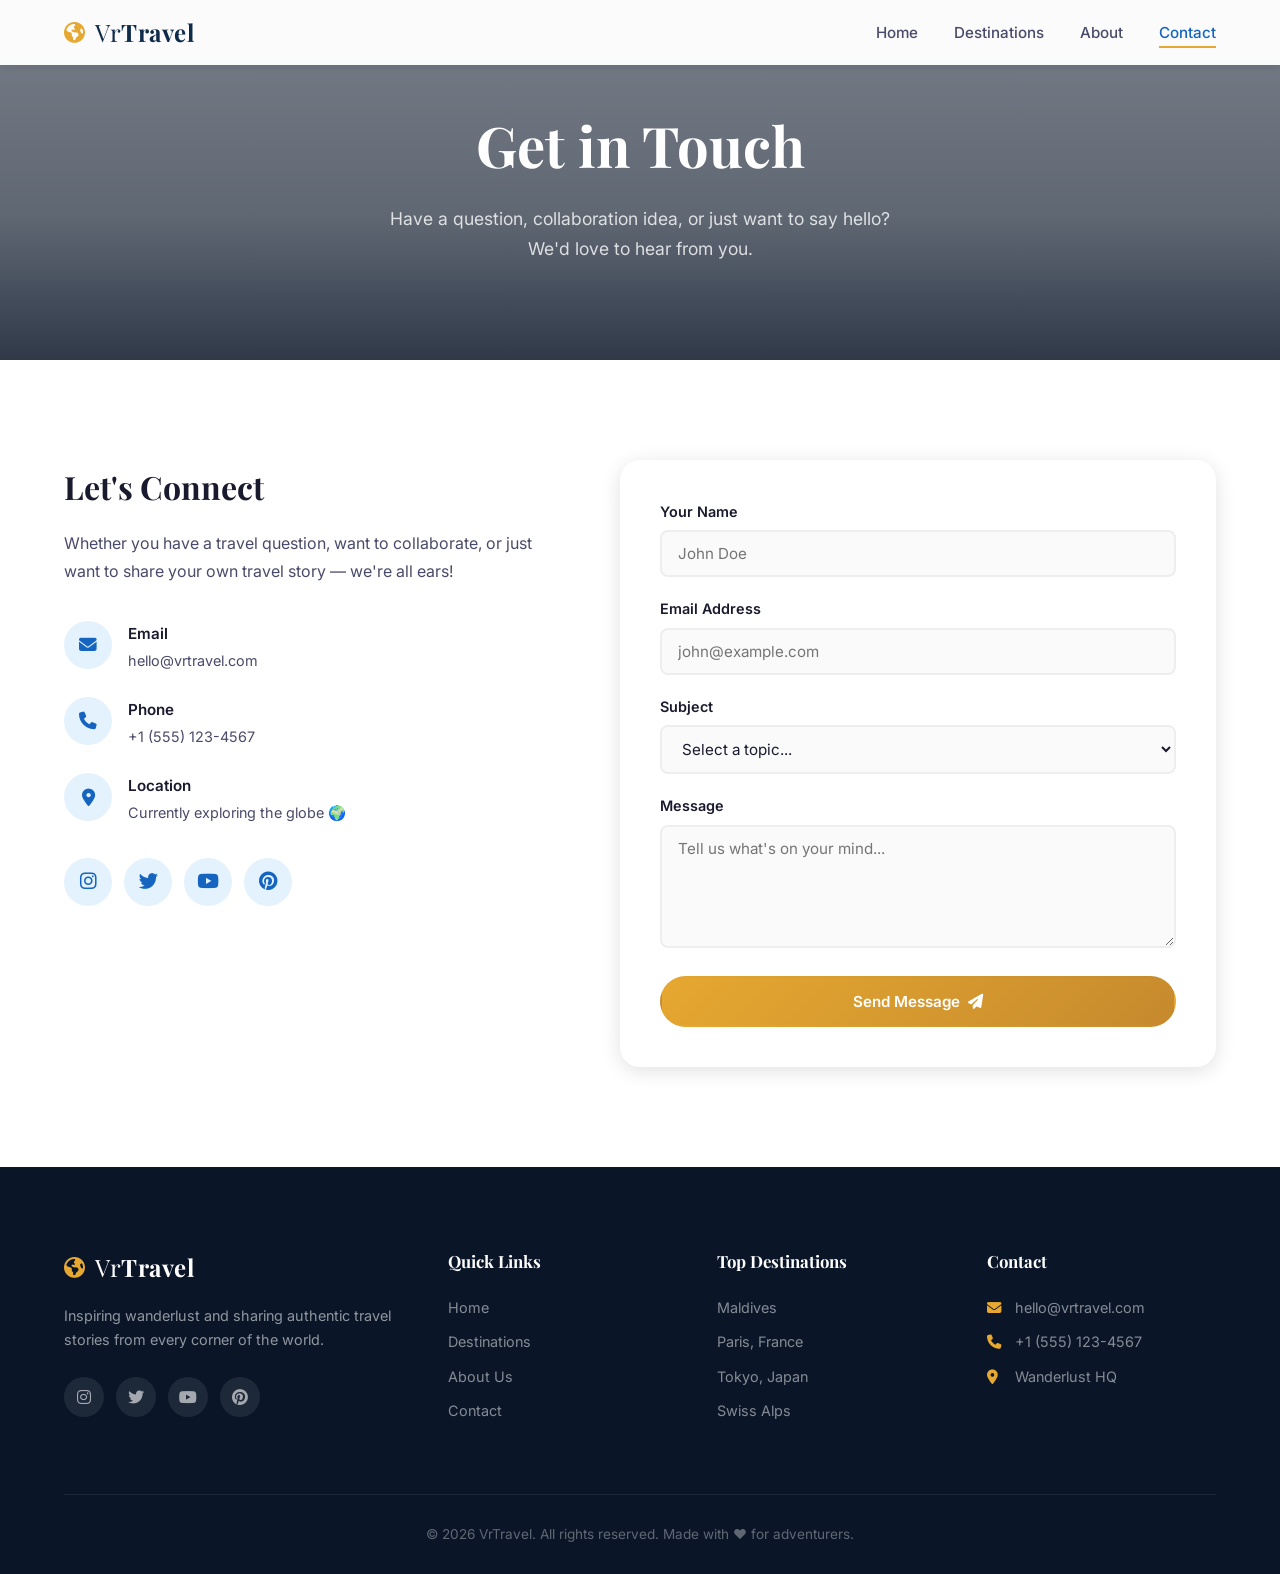
<file: contact.html>
<!DOCTYPE html>
<html lang="en">
<head>
    <meta charset="UTF-8">
    <meta name="viewport" content="width=device-width, initial-scale=1.0">
    <title>Contact — VrTravel</title>
    <link rel="stylesheet" href="css/styles.css">
    <link rel="preconnect" href="https://fonts.googleapis.com">
    <link href="https://fonts.googleapis.com/css2?family=Playfair+Display:wght@400;600;700&family=Inter:wght@300;400;500;600&display=swap" rel="stylesheet">
    <link rel="stylesheet" href="https://cdnjs.cloudflare.com/ajax/libs/font-awesome/6.5.0/css/all.min.css">
</head>
<body>

    <!-- Navigation -->
    <nav class="navbar navbar-solid" id="navbar">
        <div class="nav-container">
            <a href="index.html" class="logo">
                <i class="fas fa-globe-americas"></i>
                <span>Vr<strong>Travel</strong></span>
            </a>
            <ul class="nav-links" id="navLinks">
                <li><a href="index.html">Home</a></li>
                <li><a href="destinations.html">Destinations</a></li>
                <li><a href="about.html">About</a></li>
                <li><a href="contact.html" class="active">Contact</a></li>
            </ul>
            <button class="nav-toggle" id="navToggle" aria-label="Toggle menu">
                <span></span><span></span><span></span>
            </button>
        </div>
    </nav>

    <!-- Page Hero -->
    <header class="page-hero page-hero-small" style="background-image: url('https://images.unsplash.com/photo-1512100356356-de1b84283e18?w=1400&q=80')">
        <div class="hero-overlay"></div>
        <div class="page-hero-content">
            <h1>Get in Touch</h1>
            <p>Have a question, collaboration idea, or just want to say hello? We'd love to hear from you.</p>
        </div>
    </header>

    <!-- Contact Section -->
    <section class="section contact-section">
        <div class="container">
            <div class="contact-grid">
                <div class="contact-info">
                    <h2>Let's Connect</h2>
                    <p>Whether you have a travel question, want to collaborate, or just want to share your own travel story — we're all ears!</p>

                    <div class="contact-detail">
                        <div class="contact-icon"><i class="fas fa-envelope"></i></div>
                        <div>
                            <h4>Email</h4>
                            <p>hello@vrtravel.com</p>
                        </div>
                    </div>
                    <div class="contact-detail">
                        <div class="contact-icon"><i class="fas fa-phone"></i></div>
                        <div>
                            <h4>Phone</h4>
                            <p>+1 (555) 123-4567</p>
                        </div>
                    </div>
                    <div class="contact-detail">
                        <div class="contact-icon"><i class="fas fa-map-marker-alt"></i></div>
                        <div>
                            <h4>Location</h4>
                            <p>Currently exploring the globe 🌍</p>
                        </div>
                    </div>

                    <div class="social-links social-links-large">
                        <a href="#" aria-label="Instagram"><i class="fab fa-instagram"></i></a>
                        <a href="#" aria-label="Twitter"><i class="fab fa-twitter"></i></a>
                        <a href="#" aria-label="YouTube"><i class="fab fa-youtube"></i></a>
                        <a href="#" aria-label="Pinterest"><i class="fab fa-pinterest"></i></a>
                    </div>
                </div>

                <div class="contact-form-wrap">
                    <form class="contact-form" id="contactForm">
                        <div class="form-group">
                            <label for="name">Your Name</label>
                            <input type="text" id="name" name="name" placeholder="John Doe" required>
                        </div>
                        <div class="form-group">
                            <label for="email">Email Address</label>
                            <input type="email" id="email" name="email" placeholder="john@example.com" required>
                        </div>
                        <div class="form-group">
                            <label for="subject">Subject</label>
                            <select id="subject" name="subject">
                                <option value="">Select a topic...</option>
                                <option value="general">General Inquiry</option>
                                <option value="collaboration">Collaboration</option>
                                <option value="story">Share a Travel Story</option>
                                <option value="feedback">Feedback</option>
                            </select>
                        </div>
                        <div class="form-group">
                            <label for="message">Message</label>
                            <textarea id="message" name="message" rows="5" placeholder="Tell us what's on your mind..." required></textarea>
                        </div>
                        <button type="submit" class="btn btn-primary btn-full">Send Message <i class="fas fa-paper-plane"></i></button>
                    </form>
                </div>
            </div>
        </div>
    </section>

    <!-- Footer -->
    <footer class="footer">
        <div class="container">
            <div class="footer-grid">
                <div class="footer-brand">
                    <a href="index.html" class="logo">
                        <i class="fas fa-globe-americas"></i>
                        <span>Vr<strong>Travel</strong></span>
                    </a>
                    <p>Inspiring wanderlust and sharing authentic travel stories from every corner of the world.</p>
                    <div class="social-links">
                        <a href="#" aria-label="Instagram"><i class="fab fa-instagram"></i></a>
                        <a href="#" aria-label="Twitter"><i class="fab fa-twitter"></i></a>
                        <a href="#" aria-label="YouTube"><i class="fab fa-youtube"></i></a>
                        <a href="#" aria-label="Pinterest"><i class="fab fa-pinterest"></i></a>
                    </div>
                </div>
                <div class="footer-links">
                    <h4>Quick Links</h4>
                    <ul>
                        <li><a href="index.html">Home</a></li>
                        <li><a href="destinations.html">Destinations</a></li>
                        <li><a href="about.html">About Us</a></li>
                        <li><a href="contact.html">Contact</a></li>
                    </ul>
                </div>
                <div class="footer-links">
                    <h4>Top Destinations</h4>
                    <ul>
                        <li><a href="#">Maldives</a></li>
                        <li><a href="#">Paris, France</a></li>
                        <li><a href="#">Tokyo, Japan</a></li>
                        <li><a href="#">Swiss Alps</a></li>
                    </ul>
                </div>
                <div class="footer-links">
                    <h4>Contact</h4>
                    <ul>
                        <li><i class="fas fa-envelope"></i> hello@vrtravel.com</li>
                        <li><i class="fas fa-phone"></i> +1 (555) 123-4567</li>
                        <li><i class="fas fa-map-marker-alt"></i> Wanderlust HQ</li>
                    </ul>
                </div>
            </div>
            <div class="footer-bottom">
                <p>&copy; 2026 VrTravel. All rights reserved. Made with ❤️ for adventurers.</p>
            </div>
        </div>
    </footer>

    <script src="js/main.js"></script>
</body>
</html>
</file>
<file: css/styles.css>
/* ===== CSS Variables & Reset ===== */
:root {
    --ocean-deep: #0a1628;
    --ocean-dark: #0f2b4a;
    --ocean-mid: #1565c0;
    --ocean-light: #42a5f5;
    --ocean-pale: #e3f2fd;
    --sand-dark: #c68a2e;
    --sand-mid: #e6a830;
    --sand-light: #f5d78e;
    --sand-pale: #fef9e7;
    --white: #ffffff;
    --gray-50: #fafafa;
    --gray-100: #f5f5f5;
    --gray-200: #eeeeee;
    --gray-300: #e0e0e0;
    --gray-500: #9e9e9e;
    --gray-700: #616161;
    --gray-900: #212121;
    --text-primary: #1a1a2e;
    --text-secondary: #4a4a6a;
    --text-muted: #8888a0;
    --font-heading: 'Playfair Display', Georgia, serif;
    --font-body: 'Inter', -apple-system, BlinkMacSystemFont, sans-serif;
    --shadow-sm: 0 2px 8px rgba(0,0,0,0.08);
    --shadow-md: 0 4px 20px rgba(0,0,0,0.12);
    --shadow-lg: 0 8px 40px rgba(0,0,0,0.16);
    --shadow-xl: 0 16px 60px rgba(0,0,0,0.2);
    --radius-sm: 8px;
    --radius-md: 12px;
    --radius-lg: 20px;
    --radius-xl: 28px;
    --transition: 0.3s cubic-bezier(0.4, 0, 0.2, 1);
}

*, *::before, *::after {
    margin: 0;
    padding: 0;
    box-sizing: border-box;
}

html {
    scroll-behavior: smooth;
    font-size: 16px;
}

body {
    font-family: var(--font-body);
    color: var(--text-primary);
    background: var(--white);
    line-height: 1.7;
    overflow-x: hidden;
}

a {
    text-decoration: none;
    color: inherit;
    transition: var(--transition);
}

img {
    display: block;
    max-width: 100%;
    height: auto;
}

ul { list-style: none; }

.container {
    max-width: 1200px;
    margin: 0 auto;
    padding: 0 24px;
}

.section {
    padding: 100px 0;
}

/* ===== NAVBAR ===== */
.navbar {
    position: fixed;
    top: 0;
    left: 0;
    right: 0;
    z-index: 1000;
    padding: 20px 0;
    transition: var(--transition);
}

.navbar.scrolled,
.navbar-solid {
    background: rgba(255,255,255,0.97);
    backdrop-filter: blur(12px);
    box-shadow: var(--shadow-sm);
    padding: 12px 0;
}

.nav-container {
    max-width: 1200px;
    margin: 0 auto;
    padding: 0 24px;
    display: flex;
    align-items: center;
    justify-content: space-between;
}

.logo {
    display: flex;
    align-items: center;
    gap: 10px;
    font-size: 1.5rem;
    color: var(--white);
}

.navbar.scrolled .logo,
.navbar-solid .logo {
    color: var(--ocean-dark);
}

.logo i {
    color: var(--sand-mid);
    font-size: 1.3rem;
}

.logo span {
    font-family: var(--font-heading);
    font-weight: 400;
    letter-spacing: 0.5px;
}

.logo strong {
    font-weight: 700;
}

.nav-links {
    display: flex;
    gap: 36px;
}

.nav-links a {
    color: rgba(255,255,255,0.85);
    font-weight: 500;
    font-size: 0.95rem;
    padding: 6px 0;
    position: relative;
}

.navbar.scrolled .nav-links a,
.navbar-solid .nav-links a {
    color: var(--text-secondary);
}

.nav-links a::after {
    content: '';
    position: absolute;
    bottom: 0;
    left: 0;
    width: 0;
    height: 2px;
    background: var(--sand-mid);
    transition: var(--transition);
}

.nav-links a:hover,
.nav-links a.active {
    color: var(--white);
}

.navbar.scrolled .nav-links a:hover,
.navbar.scrolled .nav-links a.active,
.navbar-solid .nav-links a:hover,
.navbar-solid .nav-links a.active {
    color: var(--ocean-mid);
}

.nav-links a:hover::after,
.nav-links a.active::after {
    width: 100%;
}

/* Hamburger */
.nav-toggle {
    display: none;
    flex-direction: column;
    gap: 5px;
    background: none;
    border: none;
    cursor: pointer;
    padding: 4px;
}

.nav-toggle span {
    width: 24px;
    height: 2px;
    background: var(--white);
    transition: var(--transition);
    border-radius: 2px;
}

.navbar.scrolled .nav-toggle span,
.navbar-solid .nav-toggle span {
    background: var(--ocean-dark);
}

/* ===== HERO (Home) ===== */
.hero {
    position: relative;
    min-height: 100vh;
    display: flex;
    align-items: center;
    justify-content: center;
    text-align: center;
    color: var(--white);
    background: 
        url('https://images.unsplash.com/photo-1506929562872-bb421503ef21?w=1600&q=80')
        center/cover no-repeat;
}

.hero-overlay {
    position: absolute;
    inset: 0;
    background: linear-gradient(
        to bottom,
        rgba(10,22,40,0.55) 0%,
        rgba(10,22,40,0.65) 60%,
        rgba(10,22,40,0.85) 100%
    );
}

.hero-content {
    position: relative;
    z-index: 2;
    max-width: 720px;
    padding: 0 24px;
    animation: fadeUp 1s ease-out;
}

.hero-tag {
    display: inline-block;
    font-size: 0.95rem;
    font-weight: 500;
    letter-spacing: 2px;
    text-transform: uppercase;
    color: var(--sand-light);
    margin-bottom: 20px;
}

.hero h1 {
    font-family: var(--font-heading);
    font-size: clamp(2.5rem, 6vw, 4.2rem);
    font-weight: 700;
    line-height: 1.15;
    margin-bottom: 24px;
}

.hero-subtitle {
    font-size: 1.15rem;
    color: rgba(255,255,255,0.8);
    max-width: 540px;
    margin: 0 auto 36px;
    line-height: 1.8;
}

.hero-buttons {
    display: flex;
    gap: 16px;
    justify-content: center;
    flex-wrap: wrap;
}

.hero-scroll {
    position: absolute;
    bottom: 40px;
    left: 50%;
    transform: translateX(-50%);
    z-index: 2;
    display: flex;
    flex-direction: column;
    align-items: center;
    gap: 8px;
    color: rgba(255,255,255,0.6);
    font-size: 0.8rem;
    letter-spacing: 1px;
    text-transform: uppercase;
    animation: bounce 2s infinite;
}

/* ===== PAGE HERO (sub-pages) ===== */
.page-hero {
    position: relative;
    min-height: 50vh;
    display: flex;
    align-items: center;
    justify-content: center;
    text-align: center;
    color: var(--white);
    background: center/cover no-repeat;
}

.page-hero-small {
    min-height: 40vh;
}

.page-hero-content {
    position: relative;
    z-index: 2;
    animation: fadeUp 0.8s ease-out;
}

.page-hero-content h1 {
    font-family: var(--font-heading);
    font-size: clamp(2.2rem, 5vw, 3.5rem);
    font-weight: 700;
    margin-bottom: 12px;
}

.page-hero-content p {
    font-size: 1.1rem;
    color: rgba(255,255,255,0.8);
    max-width: 500px;
    margin: 0 auto;
}

/* ===== BUTTONS ===== */
.btn {
    display: inline-flex;
    align-items: center;
    gap: 8px;
    padding: 14px 32px;
    border-radius: var(--radius-xl);
    font-family: var(--font-body);
    font-size: 0.95rem;
    font-weight: 600;
    cursor: pointer;
    border: 2px solid transparent;
    transition: var(--transition);
}

.btn-primary {
    background: linear-gradient(135deg, var(--sand-mid), var(--sand-dark));
    color: var(--white);
    border-color: transparent;
}

.btn-primary:hover {
    background: linear-gradient(135deg, var(--sand-dark), #b07820);
    transform: translateY(-2px);
    box-shadow: 0 8px 24px rgba(230, 168, 48, 0.35);
}

.btn-outline {
    background: transparent;
    color: var(--white);
    border-color: rgba(255,255,255,0.4);
}

.btn-outline:hover {
    background: rgba(255,255,255,0.1);
    border-color: var(--white);
}

.btn-full {
    width: 100%;
    justify-content: center;
}

/* ===== SECTION HEADERS ===== */
.section-header {
    text-align: center;
    margin-bottom: 60px;
}

.section-tag {
    display: inline-block;
    font-size: 0.85rem;
    font-weight: 600;
    letter-spacing: 2px;
    text-transform: uppercase;
    color: var(--sand-dark);
    margin-bottom: 12px;
}

.section-header h2 {
    font-family: var(--font-heading);
    font-size: clamp(1.8rem, 4vw, 2.8rem);
    font-weight: 700;
    color: var(--text-primary);
    margin-bottom: 16px;
}

.section-desc {
    font-size: 1.05rem;
    color: var(--text-secondary);
    max-width: 560px;
    margin: 0 auto;
}

.section-cta {
    text-align: center;
    margin-top: 48px;
}

/* ===== FEATURED DESTINATIONS (Home) ===== */
.featured {
    background: var(--gray-50);
}

.destinations-grid {
    display: grid;
    grid-template-columns: repeat(3, 1fr);
    grid-template-rows: auto auto;
    gap: 20px;
}

.dest-card {
    position: relative;
    border-radius: var(--radius-md);
    overflow: hidden;
    cursor: pointer;
    aspect-ratio: 4 / 3;
}

.dest-card-large {
    grid-row: span 2;
    aspect-ratio: auto;
}

.dest-card img {
    width: 100%;
    height: 100%;
    object-fit: cover;
    transition: transform 0.6s ease;
}

.dest-card:hover img {
    transform: scale(1.08);
}

.dest-card-overlay {
    position: absolute;
    inset: 0;
    background: linear-gradient(to top, rgba(0,0,0,0.7) 0%, transparent 60%);
    display: flex;
    flex-direction: column;
    justify-content: flex-end;
    padding: 24px;
    color: var(--white);
    transition: var(--transition);
}

.dest-tag {
    display: inline-block;
    background: rgba(230, 168, 48, 0.9);
    padding: 4px 12px;
    border-radius: 20px;
    font-size: 0.75rem;
    font-weight: 600;
    text-transform: uppercase;
    letter-spacing: 1px;
    margin-bottom: 8px;
    width: fit-content;
}

.dest-card h3 {
    font-family: var(--font-heading);
    font-size: 1.3rem;
    font-weight: 600;
    margin-bottom: 4px;
}

.dest-card-large h3 {
    font-size: 1.6rem;
}

.dest-card p {
    font-size: 0.85rem;
    color: rgba(255,255,255,0.8);
}

/* ===== STORIES / BLOG ===== */
.stories-grid {
    display: grid;
    grid-template-columns: repeat(3, 1fr);
    gap: 30px;
}

.story-card {
    background: var(--white);
    border-radius: var(--radius-md);
    overflow: hidden;
    box-shadow: var(--shadow-sm);
    transition: var(--transition);
}

.story-card:hover {
    transform: translateY(-6px);
    box-shadow: var(--shadow-lg);
}

.story-img {
    position: relative;
    aspect-ratio: 16 / 10;
    overflow: hidden;
}

.story-img img {
    width: 100%;
    height: 100%;
    object-fit: cover;
    transition: transform 0.5s ease;
}

.story-card:hover .story-img img {
    transform: scale(1.05);
}

.story-category {
    position: absolute;
    top: 16px;
    left: 16px;
    background: var(--ocean-mid);
    color: var(--white);
    padding: 4px 14px;
    border-radius: 20px;
    font-size: 0.75rem;
    font-weight: 600;
    text-transform: uppercase;
    letter-spacing: 0.5px;
}

.story-body {
    padding: 24px;
}

.story-meta {
    display: flex;
    gap: 16px;
    font-size: 0.8rem;
    color: var(--text-muted);
    margin-bottom: 12px;
}

.story-meta i {
    margin-right: 4px;
}

.story-body h3 {
    font-family: var(--font-heading);
    font-size: 1.15rem;
    font-weight: 600;
    margin-bottom: 10px;
    line-height: 1.4;
    color: var(--text-primary);
}

.story-body p {
    font-size: 0.9rem;
    color: var(--text-secondary);
    margin-bottom: 16px;
    line-height: 1.6;
}

.read-more {
    font-size: 0.9rem;
    font-weight: 600;
    color: var(--ocean-mid);
}

.read-more:hover {
    color: var(--sand-dark);
}

/* ===== GALLERY CAROUSEL ===== */
.gallery-section {
    background: var(--ocean-deep);
    color: var(--white);
}

.gallery-section .section-tag {
    color: var(--sand-light);
}

.gallery-section .section-header h2 {
    color: var(--white);
}

.gallery-section .section-desc {
    color: rgba(255,255,255,0.65);
}

.gallery-carousel {
    position: relative;
    overflow: hidden;
    border-radius: var(--radius-lg);
}

.gallery-track {
    display: flex;
    transition: transform 0.5s cubic-bezier(0.4, 0, 0.2, 1);
}

.gallery-slide {
    min-width: 100%;
    aspect-ratio: 21 / 9;
    overflow: hidden;
}

.gallery-slide img {
    width: 100%;
    height: 100%;
    object-fit: cover;
}

.carousel-btn {
    position: absolute;
    top: 50%;
    transform: translateY(-50%);
    width: 48px;
    height: 48px;
    border-radius: 50%;
    background: rgba(255,255,255,0.15);
    backdrop-filter: blur(8px);
    border: 1px solid rgba(255,255,255,0.2);
    color: var(--white);
    font-size: 1rem;
    cursor: pointer;
    transition: var(--transition);
    display: flex;
    align-items: center;
    justify-content: center;
}

.carousel-btn:hover {
    background: rgba(255,255,255,0.3);
}

.carousel-prev { left: 16px; }
.carousel-next { right: 16px; }

.carousel-dots {
    position: absolute;
    bottom: 20px;
    left: 50%;
    transform: translateX(-50%);
    display: flex;
    gap: 10px;
}

.carousel-dot {
    width: 10px;
    height: 10px;
    border-radius: 50%;
    background: rgba(255,255,255,0.35);
    cursor: pointer;
    transition: var(--transition);
    border: none;
}

.carousel-dot.active {
    background: var(--sand-mid);
    transform: scale(1.2);
}

/* ===== NEWSLETTER ===== */
.newsletter {
    background: linear-gradient(135deg, var(--ocean-dark), var(--ocean-mid));
    color: var(--white);
}

.newsletter-inner {
    display: flex;
    align-items: center;
    gap: 60px;
}

.newsletter-text {
    flex: 1;
}

.newsletter-text h2 {
    font-family: var(--font-heading);
    font-size: 2rem;
    margin-bottom: 12px;
}

.newsletter-text p {
    color: rgba(255,255,255,0.75);
    font-size: 1rem;
}

.newsletter-form {
    flex: 1;
    display: flex;
    gap: 12px;
}

.newsletter-form input {
    flex: 1;
    padding: 14px 20px;
    border-radius: var(--radius-xl);
    border: 2px solid rgba(255,255,255,0.2);
    background: rgba(255,255,255,0.1);
    color: var(--white);
    font-family: var(--font-body);
    font-size: 0.95rem;
    outline: none;
    transition: var(--transition);
}

.newsletter-form input::placeholder {
    color: rgba(255,255,255,0.5);
}

.newsletter-form input:focus {
    border-color: var(--sand-mid);
    background: rgba(255,255,255,0.15);
}

/* ===== DESTINATIONS PAGE ===== */
.filter-tabs {
    display: flex;
    justify-content: center;
    gap: 10px;
    margin-bottom: 48px;
    flex-wrap: wrap;
}

.filter-btn {
    padding: 10px 24px;
    border-radius: var(--radius-xl);
    border: 2px solid var(--gray-200);
    background: var(--white);
    color: var(--text-secondary);
    font-family: var(--font-body);
    font-size: 0.9rem;
    font-weight: 500;
    cursor: pointer;
    transition: var(--transition);
}

.filter-btn:hover,
.filter-btn.active {
    background: var(--ocean-mid);
    color: var(--white);
    border-color: var(--ocean-mid);
}

.dest-full-grid {
    display: grid;
    grid-template-columns: repeat(auto-fill, minmax(340px, 1fr));
    gap: 30px;
}

.dest-full-card {
    background: var(--white);
    border-radius: var(--radius-md);
    overflow: hidden;
    box-shadow: var(--shadow-sm);
    transition: var(--transition);
}

.dest-full-card:hover {
    transform: translateY(-6px);
    box-shadow: var(--shadow-lg);
}

.dest-full-card.hidden {
    display: none;
}

.dest-full-img {
    position: relative;
    aspect-ratio: 16 / 10;
    overflow: hidden;
}

.dest-full-img img {
    width: 100%;
    height: 100%;
    object-fit: cover;
    transition: transform 0.5s ease;
}

.dest-full-card:hover .dest-full-img img {
    transform: scale(1.05);
}

.dest-region-badge {
    position: absolute;
    top: 16px;
    right: 16px;
    background: var(--ocean-mid);
    color: var(--white);
    padding: 4px 14px;
    border-radius: 20px;
    font-size: 0.75rem;
    font-weight: 600;
    text-transform: uppercase;
}

.dest-full-body {
    padding: 24px;
}

.dest-full-body h3 {
    font-family: var(--font-heading);
    font-size: 1.25rem;
    font-weight: 600;
    margin-bottom: 10px;
}

.dest-full-body p {
    font-size: 0.9rem;
    color: var(--text-secondary);
    margin-bottom: 16px;
    line-height: 1.6;
}

.dest-meta {
    display: flex;
    gap: 20px;
    font-size: 0.8rem;
    color: var(--text-muted);
}

.dest-meta i {
    color: var(--sand-dark);
    margin-right: 4px;
}

/* ===== ABOUT PAGE ===== */
.about-grid {
    display: grid;
    grid-template-columns: 1.2fr 1fr;
    gap: 60px;
    align-items: center;
}

.about-text h2 {
    font-family: var(--font-heading);
    font-size: 2.2rem;
    margin-bottom: 24px;
    color: var(--text-primary);
}

.about-text p {
    font-size: 1.05rem;
    color: var(--text-secondary);
    margin-bottom: 20px;
    line-height: 1.8;
}

.about-image img {
    border-radius: var(--radius-lg);
    box-shadow: var(--shadow-lg);
}

/* Stats */
.stats-section {
    background: linear-gradient(135deg, var(--ocean-dark), var(--ocean-mid));
    color: var(--white);
}

.stats-grid {
    display: grid;
    grid-template-columns: repeat(4, 1fr);
    gap: 40px;
    text-align: center;
}

.stat-number {
    font-family: var(--font-heading);
    font-size: 3rem;
    font-weight: 700;
    color: var(--sand-light);
    margin-bottom: 8px;
}

.stat-item p {
    font-size: 0.95rem;
    color: rgba(255,255,255,0.75);
}

/* Values */
.values-grid {
    display: grid;
    grid-template-columns: repeat(4, 1fr);
    gap: 30px;
}

.value-card {
    text-align: center;
    padding: 40px 24px;
    border-radius: var(--radius-md);
    background: var(--white);
    box-shadow: var(--shadow-sm);
    transition: var(--transition);
}

.value-card:hover {
    transform: translateY(-6px);
    box-shadow: var(--shadow-md);
}

.value-icon {
    width: 72px;
    height: 72px;
    border-radius: 50%;
    background: var(--ocean-pale);
    color: var(--ocean-mid);
    display: flex;
    align-items: center;
    justify-content: center;
    font-size: 1.5rem;
    margin: 0 auto 20px;
}

.value-card h3 {
    font-family: var(--font-heading);
    font-size: 1.15rem;
    margin-bottom: 12px;
}

.value-card p {
    font-size: 0.9rem;
    color: var(--text-secondary);
    line-height: 1.6;
}

/* ===== CONTACT PAGE ===== */
.contact-grid {
    display: grid;
    grid-template-columns: 1fr 1.2fr;
    gap: 60px;
    align-items: start;
}

.contact-info h2 {
    font-family: var(--font-heading);
    font-size: 2rem;
    margin-bottom: 16px;
}

.contact-info > p {
    font-size: 1rem;
    color: var(--text-secondary);
    margin-bottom: 36px;
    line-height: 1.7;
}

.contact-detail {
    display: flex;
    gap: 16px;
    align-items: flex-start;
    margin-bottom: 24px;
}

.contact-icon {
    width: 48px;
    height: 48px;
    border-radius: 50%;
    background: var(--ocean-pale);
    color: var(--ocean-mid);
    display: flex;
    align-items: center;
    justify-content: center;
    font-size: 1.1rem;
    flex-shrink: 0;
}

.contact-detail h4 {
    font-size: 0.95rem;
    font-weight: 600;
    margin-bottom: 2px;
}

.contact-detail p {
    font-size: 0.9rem;
    color: var(--text-secondary);
}

.social-links-large {
    margin-top: 32px;
}

.contact-section .social-links-large a {
    width: 48px;
    height: 48px;
    font-size: 1.2rem;
    background: var(--ocean-pale);
    color: var(--ocean-mid);
}

.contact-section .social-links-large a:hover {
    background: var(--sand-mid);
    color: var(--white);
    transform: translateY(-3px);
}

.contact-form-wrap {
    background: var(--white);
    padding: 40px;
    border-radius: var(--radius-lg);
    box-shadow: var(--shadow-md);
}

.form-group {
    margin-bottom: 20px;
}

.form-group label {
    display: block;
    font-size: 0.9rem;
    font-weight: 600;
    color: var(--text-primary);
    margin-bottom: 6px;
}

.form-group input,
.form-group select,
.form-group textarea {
    width: 100%;
    padding: 12px 16px;
    border-radius: var(--radius-sm);
    border: 2px solid var(--gray-200);
    font-family: var(--font-body);
    font-size: 0.95rem;
    color: var(--text-primary);
    outline: none;
    transition: var(--transition);
    background: var(--gray-50);
}

.form-group input:focus,
.form-group select:focus,
.form-group textarea:focus {
    border-color: var(--ocean-light);
    background: var(--white);
    box-shadow: 0 0 0 4px rgba(66, 165, 245, 0.1);
}

.form-group textarea {
    resize: vertical;
    min-height: 120px;
}

/* ===== FOOTER ===== */
.footer {
    background: var(--ocean-deep);
    color: rgba(255,255,255,0.8);
    padding: 80px 0 0;
}

.footer-grid {
    display: grid;
    grid-template-columns: 1.5fr 1fr 1fr 1fr;
    gap: 40px;
    padding-bottom: 60px;
    border-bottom: 1px solid rgba(255,255,255,0.08);
}

.footer-brand .logo {
    margin-bottom: 16px;
}

.footer-brand p {
    font-size: 0.9rem;
    color: rgba(255,255,255,0.55);
    margin-bottom: 24px;
    line-height: 1.7;
}

.social-links {
    display: flex;
    gap: 12px;
}

.social-links a {
    width: 40px;
    height: 40px;
    border-radius: 50%;
    background: rgba(255,255,255,0.08);
    display: flex;
    align-items: center;
    justify-content: center;
    color: rgba(255,255,255,0.6);
    font-size: 1rem;
    transition: var(--transition);
}

.social-links a:hover {
    background: var(--sand-mid);
    color: var(--white);
    transform: translateY(-3px);
}

.footer-links h4 {
    font-family: var(--font-heading);
    font-size: 1.05rem;
    color: var(--white);
    margin-bottom: 20px;
}

.footer-links li {
    margin-bottom: 10px;
    font-size: 0.9rem;
    color: rgba(255,255,255,0.5);
}

.footer-links a:hover {
    color: var(--sand-light);
}

.footer-links i {
    margin-right: 8px;
    color: var(--sand-mid);
    width: 16px;
}

.footer-bottom {
    text-align: center;
    padding: 28px 0;
    font-size: 0.85rem;
    color: rgba(255,255,255,0.35);
}

/* ===== ANIMATIONS ===== */
@keyframes fadeUp {
    from {
        opacity: 0;
        transform: translateY(30px);
    }
    to {
        opacity: 1;
        transform: translateY(0);
    }
}

@keyframes bounce {
    0%, 100% { transform: translateX(-50%) translateY(0); }
    50% { transform: translateX(-50%) translateY(8px); }
}

/* Scroll-reveal */
.reveal {
    opacity: 0;
    transform: translateY(40px);
    transition: opacity 0.8s ease, transform 0.8s ease;
}

.reveal.visible {
    opacity: 1;
    transform: translateY(0);
}

/* ===== RESPONSIVE ===== */
@media (max-width: 1024px) {
    .destinations-grid {
        grid-template-columns: repeat(2, 1fr);
    }
    .dest-card-large {
        grid-column: span 2;
        grid-row: span 1;
        aspect-ratio: 21 / 9;
    }
    .stories-grid {
        grid-template-columns: repeat(2, 1fr);
    }
    .stories-grid .story-card:last-child {
        grid-column: span 2;
    }
    .stats-grid {
        grid-template-columns: repeat(2, 1fr);
    }
    .values-grid {
        grid-template-columns: repeat(2, 1fr);
    }
    .footer-grid {
        grid-template-columns: 1fr 1fr;
    }
}

@media (max-width: 768px) {
    .nav-links {
        position: fixed;
        top: 0;
        right: -100%;
        width: 280px;
        height: 100vh;
        background: var(--white);
        flex-direction: column;
        padding: 100px 40px;
        gap: 24px;
        box-shadow: var(--shadow-xl);
        transition: var(--transition);
    }
    .nav-links.open {
        right: 0;
    }
    .nav-links a {
        color: var(--text-primary) !important;
        font-size: 1.1rem;
    }
    .nav-toggle {
        display: flex;
    }
    .hero h1 {
        font-size: 2.2rem;
    }
    .destinations-grid {
        grid-template-columns: 1fr;
    }
    .dest-card-large {
        grid-column: span 1;
        aspect-ratio: 4 / 3;
    }
    .stories-grid {
        grid-template-columns: 1fr;
    }
    .stories-grid .story-card:last-child {
        grid-column: span 1;
    }
    .newsletter-inner {
        flex-direction: column;
        text-align: center;
        gap: 30px;
    }
    .newsletter-form {
        flex-direction: column;
        width: 100%;
    }
    .about-grid {
        grid-template-columns: 1fr;
        gap: 40px;
    }
    .about-image {
        order: -1;
    }
    .stats-grid {
        grid-template-columns: repeat(2, 1fr);
        gap: 24px;
    }
    .values-grid {
        grid-template-columns: 1fr;
    }
    .contact-grid {
        grid-template-columns: 1fr;
    }
    .footer-grid {
        grid-template-columns: 1fr;
        gap: 32px;
    }
    .dest-full-grid {
        grid-template-columns: 1fr;
    }
    .gallery-slide {
        aspect-ratio: 16 / 9;
    }
}

@media (max-width: 480px) {
    .section {
        padding: 60px 0;
    }
    .hero-buttons {
        flex-direction: column;
        align-items: center;
    }
    .stat-number {
        font-size: 2.2rem;
    }
}
</file>
